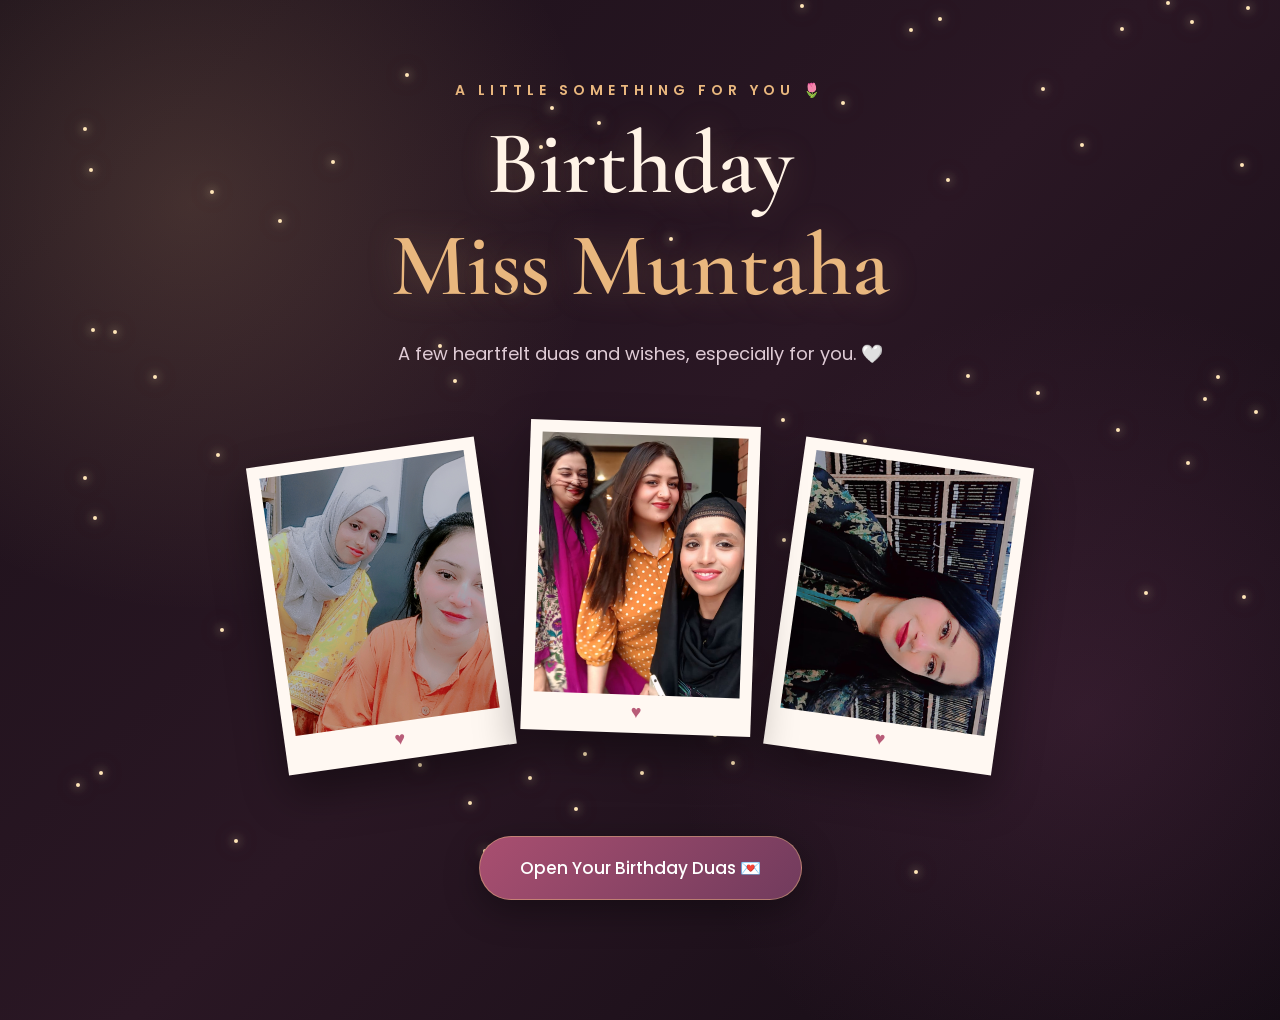
<file: pages/page3.html>
<!DOCTYPE html>
<html lang="en">

<head>

    <meta charset="UTF-8">

    <meta name="viewport" content="width=device-width, initial-scale=1.0">

    <title>A Letter For Miss Muntaha 🌷</title>

    <!-- Google Fonts -->
    <link rel="preconnect" href="https://fonts.googleapis.com">
    <link rel="preconnect" href="https://fonts.gstatic.com" crossorigin>

    <link
        href="https://fonts.googleapis.com/css2?family=Cormorant+Garamond:wght@400;500;600;700&family=Poppins:wght@300;400;500;600&display=swap"
        rel="stylesheet"
    >

    <!-- Page 3 CSS -->
    <link rel="stylesheet" href="../css/page3.css">

</head>


<body>

    <!-- ==========================================
         BACKGROUND EFFECTS
    =========================================== -->

    <div id="flowers"></div>

    <div id="sparkles"></div>


    <!-- ==========================================
         MUSIC
    =========================================== -->

    <audio id="birthdayMusic" loop>
        <source src="../assets/music/Piano.mp3" type="audio/mpeg">
    </audio>


    <!-- ==========================================
         MAIN PAGE
    =========================================== -->

    <main class="birthday-page">


        <!-- ======================================
             HEADING
        ======================================= -->

        <section class="birthday-heading">

            <div class="small-title">
                A LITTLE SOMETHING FOR YOU 🌷
            </div>

            <h1>
                Birthday
                <span>Miss Muntaha</span>
            </h1>

            <p class="intro-line">
                A few heartfelt duas and wishes,
                especially for you. 🤍
            </p>

        </section>


        <!-- ======================================
             PHOTO WALL
        ======================================= -->

        <section class="photo-wall">

            <div class="polaroid photo-one">

            
                  <img src="../assets/images/muntaha1.jpg" alt="Miss Muntaha">
                

            </div>


            <div class="polaroid photo-two">

                <img
                    src="../assets/images/muntaha2.jpeg"
                    alt="Memory"
                >

            </div>


            <div class="polaroid photo-three">

                <img
                    src="../assets/images/muntaha5.jpeg"
                    alt="Memory"
                >

            </div>

        </section>


        <!-- ======================================
             OPEN LETTER BUTTON
        ======================================= -->

        <button id="openLetter">

            Open Your Birthday Duas 💌

        </button>


        <!-- ======================================
             LETTER
        ======================================= -->

        <section class="letter-area">

            <div id="letter" class="letter hidden">


                <div class="letter-top">

                    <span>
                        Birthday Duas & Wishes 🌷
                    </span>

                    <span>
                        ❤️
                    </span>

                </div>


                <div class="letter-content">

                    <h2>
                        A Few Duas For You ✨
                    </h2>


                    <p>
                        May Allah bless your life with endless
                        happiness, peace and countless beautiful
                        moments. 🤍
                    </p>


                    <p>
                        May every difficulty become easy for you,
                        every worry turn into peace, and every
                        prayer of your heart be answered in the
                        most beautiful way. 🌷
                    </p>


                    <p>
                        May Allah always protect you from sadness,
                        surround you with people who genuinely care
                        for you, and keep your heart peaceful. ❤️
                    </p>


                    <p>
                        May you always have the courage to chase
                        your dreams, the strength to overcome every
                        challenge, and the happiness you truly
                        deserve. ✨
                    </p>


                    <p>
                        May this new year of your life bring you
                        success in everything you do, beautiful
                        opportunities, good health, peace of mind,
                        and countless reasons to smile. 🌸
                    </p>


                    <p class="final-wish">

                        And may Allah give you a life filled with
                        barakah, love, respect, success and happiness
                        — today, tomorrow, and always. 🤲🏻❤️

                    </p>


                    <h3>

                        May All Your Beautiful Wishes Come True!
                        🎂✨

                    </h3>


                    <p class="signature">

                        Happiest Birthday Once Again! 🌷
                        <br>
                        May you always keep smiling. ❤️

                    </p>

                </div>

            </div>

        </section>


        <!-- ======================================
             ENDING
        ======================================= -->

        <section id="ending" class="ending hidden">

            <p>
                Some people deserve more than just a birthday wish...
            </p>

            <h2>
                They deserve a lifetime of happiness. 🌷✨
            </h2>

            <p>
                And I sincerely pray that Allah gives you
                exactly that. ❤️
            </p>

        </section>


    </main>


    <!-- ==========================================
         PAGE 3 JAVASCRIPT
    =========================================== -->

    <script src="../js/page3.js"></script>

</body>

</html>
</file>
<file: css/page3.css>
/* ==========================================
   PAGE 3 — BIRTHDAY LETTER
   MISS MUNTAHA 🌷
========================================== */

* {
    margin: 0;
    padding: 0;
    box-sizing: border-box;
}

html {
    scroll-behavior: smooth;
}

body {
    min-height: 100vh;

    overflow-x: hidden;
    overflow-y: auto;

    font-family: 'Poppins', sans-serif;

    background:
        radial-gradient(
            circle at 15% 20%,
            rgba(232, 183, 132, .16),
            transparent 30%
        ),
        radial-gradient(
            circle at 85% 70%,
            rgba(157, 78, 128, .16),
            transparent 32%
        ),
        linear-gradient(
            135deg,
            #1b1019,
            #2a1724,
            #120b13
        );

    color: #fff;
}
/* ==========================================
   PAGE 3 — BIRTHDAY LETTER
   MISS MUNTAHA 🌷
========================================== */


/* ==========================================
   RESET
========================================== */

* {
    margin: 0;
    padding: 0;
    box-sizing: border-box;
}


html {
    scroll-behavior: smooth;
}


body {

    min-height: 100vh;

    overflow-x: hidden;
    overflow-y: auto;

    font-family: 'Poppins', sans-serif;

    color: #ffffff;

    background:

        radial-gradient(
            circle at 15% 20%,
            rgba(232, 183, 132, 0.18),
            transparent 30%
        ),

        radial-gradient(
            circle at 85% 70%,
            rgba(157, 78, 128, 0.18),
            transparent 32%
        ),

        linear-gradient(
            135deg,
            #1b1019,
            #2a1724,
            #120b13
        );

}


/* ==========================================
   BACKGROUND EFFECTS
========================================== */

#flowers,
#sparkles {

    position: fixed;

    inset: 0;

    width: 100%;
    height: 100%;

    pointer-events: none;

    overflow: hidden;

}


#flowers {
    z-index: 0;
}


#sparkles {
    z-index: 1;
}


/* ==========================================
   FLOWERS
========================================== */

.flower {

    position: absolute;

    color: rgba(255, 213, 226, 0.75);

    opacity: 0;

    animation:
        flowerFloat
        linear
        infinite;

}


@keyframes flowerFloat {

    0% {

        transform:
            translateY(110vh)
            rotate(0deg);

        opacity: 0;

    }

    15% {
        opacity: 0.8;
    }

    85% {
        opacity: 0.8;
    }

    100% {

        transform:
            translateY(-15vh)
            rotate(360deg);

        opacity: 0;

    }

}


/* ==========================================
   SPARKLES
========================================== */

.sparkle {

    position: absolute;

    width: 4px;
    height: 4px;

    border-radius: 50%;

    background: #ffe6b8;

    box-shadow:
        0 0 10px #ffe6b8,
        0 0 20px rgba(255, 230, 184, 0.5);

    animation:
        sparkleGlow
        2s
        infinite
        ease-in-out;

}


@keyframes sparkleGlow {

    0%,
    100% {

        opacity: 0.2;

        transform:
            scale(0.6);

    }

    50% {

        opacity: 1;

        transform:
            scale(1.5);

    }

}


/* ==========================================
   MAIN PAGE
========================================== */

.birthday-page {

    position: relative;

    z-index: 5;

    width: 100%;

    min-height: 100vh;

    padding:
        80px
        25px
        120px;

    text-align: center;

}


/* ==========================================
   HEADER
========================================== */

.birthday-heading {

    max-width: 950px;

    margin:
        0
        auto
        55px;

    animation:
        fadeDown
        1.2s
        ease;

}


.small-title {

    color: #e9b77e;

    font-size: 14px;

    letter-spacing: 5px;

    font-weight: 600;

    margin-bottom: 18px;

}


.birthday-heading h1 {

    font-family:
        'Cormorant Garamond',
        serif;

    font-size:
        clamp(3rem, 7vw, 6rem);

    line-height: 1;

    font-weight: 600;

    color: #fff3e6;

    text-shadow:
        0 0 35px
        rgba(232, 183, 132, 0.25);

}


.birthday-heading h1 span {

    display: block;

    margin-top: 12px;

    color: #e9b77e;

}


.intro-line {

    max-width: 700px;

    margin:
        28px
        auto
        0;

    color: #dfcbd5;

    font-size: 18px;

    line-height: 1.8;

}


/* ==========================================
   PHOTO WALL
========================================== */

.photo-wall {

    width: 100%;

    max-width: 1000px;

    margin:
        50px
        auto
        70px;

    display: flex;

    justify-content: center;

    align-items: center;

    gap: 30px;

    min-height: 340px;

}


/* ==========================================
   POLAROID
========================================== */

.polaroid {

    width: 230px;

    padding:
        12px
        12px
        38px;

    background: #fff8f2;

    box-shadow:
        0 20px 45px
        rgba(0, 0, 0, 0.4);

    position: relative;

    transition:
        0.5s ease;

}


.polaroid::after {

    content: "♥";

    position: absolute;

    bottom: 8px;

    left: 50%;

    transform:
        translateX(-50%);

    color: #b85c78;

    font-size: 18px;

}


.polaroid img {

    display: block;

    width: 100%;

    height: 260px;

    object-fit: cover;

}


.photo-one {

    transform:
        rotate(-8deg)
        translateY(10px);

}


.photo-two {

    transform:
        rotate(2deg)
        translateY(-18px);

    z-index: 2;

}


.photo-three {

    transform:
        rotate(8deg)
        translateY(10px);

}


.polaroid:hover {

    transform:
        rotate(0deg)
        translateY(-15px)
        scale(1.07);

    z-index: 10;

    box-shadow:

        0 25px 60px
        rgba(0, 0, 0, 0.55),

        0 0 35px
        rgba(233, 183, 126, 0.18);

}


/* ==========================================
   OPEN LETTER BUTTON
========================================== */

#openLetter {

    border:
        1px solid
        rgba(233, 183, 126, 0.5);

    background:

        linear-gradient(
            135deg,
            #a94f70,
            #713b5d
        );

    color: white;

    padding:
        18px
        40px;

    border-radius: 50px;

    font-family:
        'Poppins',
        sans-serif;

    font-size: 17px;

    font-weight: 500;

    cursor: pointer;

    box-shadow:
        0 10px 35px
        rgba(0, 0, 0, 0.35);

    transition:
        0.4s ease;

}


#openLetter:hover {

    transform:
        translateY(-5px)
        scale(1.04);

    box-shadow:

        0 15px 40px
        rgba(233, 183, 126, 0.25);

}


/* ==========================================
   LETTER AREA
========================================== */

.letter-area {

    width: 100%;

    max-width: 850px;

    margin:
        0
        auto;

}


/* ==========================================
   LETTER
========================================== */

.letter {

    margin-top: 40px;

    padding:
        55px
        50px;

    text-align: left;

    background:

        linear-gradient(
            145deg,
            rgba(255, 248, 242, 0.98),
            rgba(247, 228, 218, 0.98)
        );

    color: #3b202d;

    border-radius: 14px;

    box-shadow:

        0 30px 80px
        rgba(0, 0, 0, 0.5);

    position: relative;

    overflow: hidden;

    animation:
        letterOpen
        0.9s
        ease;

}


/* ==========================================
   INNER BORDER
========================================== */

.letter::before {

    content: "";

    position: absolute;

    inset: 13px;

    border:
        1px solid
        rgba(142, 76, 94, 0.22);

    border-radius: 7px;

    pointer-events: none;

}


/* ==========================================
   TOP DECORATION
========================================== */

.letter::after {

    content: "✦";

    position: absolute;

    top: 15px;

    left: 50%;

    transform:
        translateX(-50%);

    color: #c78a5b;

    font-size: 18px;

    background: #f8e9df;

    padding:
        0
        12px;

}


/* ==========================================
   LETTER TOP
========================================== */

.letter-top {

    display: flex;

    justify-content: space-between;

    align-items: center;

    padding-bottom: 20px;

    margin-bottom: 30px;

    border-bottom:
        1px solid
        rgba(59, 32, 45, 0.15);

    color: #8d4b62;

    font-family:
        'Cormorant Garamond',
        serif;

    font-size: 23px;

    position: relative;

    z-index: 2;

}


/* ==========================================
   LETTER CONTENT
========================================== */

.letter-content {

    position: relative;

    z-index: 2;

}


.letter-content h2 {

    text-align: center;

    font-family:
        'Cormorant Garamond',
        serif;

    font-size: 43px;

    color: #713b5d;

    margin-bottom: 30px;

}


.letter-content p {

    font-family:
        'Cormorant Garamond',
        serif;

    font-size: 22px;

    line-height: 1.85;

    margin-bottom: 20px;

}


.letter-content strong {

    color: #9b4d6c;

}


/* ==========================================
   FINAL WISH
========================================== */

.final-wish {

    margin-top: 30px;

    padding:
        24px
        28px;

    background:

        linear-gradient(
            135deg,
            rgba(169, 79, 112, 0.08),
            rgba(233, 183, 126, 0.12)
        );

    border-left:
        4px solid
        #b86a84;

    border-radius: 7px;

    box-shadow:
        0 8px 25px
        rgba(112, 59, 93, 0.08);

}


/* ==========================================
   FINAL HEADING
========================================== */

.letter-content h3 {

    text-align: center;

    margin-top: 40px;

    color: #8d4b62;

    font-family:
        'Cormorant Garamond',
        serif;

    font-size: 32px;

    line-height: 1.4;

}


/* ==========================================
   SIGNATURE
========================================== */

.signature {

    text-align: right;

    margin-top: 38px;

    color: #805269;

    font-size: 21px !important;

}


/* ==========================================
   ENDING
========================================== */

.ending {

    max-width: 750px;

    margin:
        80px
        auto
        0;

    padding: 35px;

    text-align: center;

    animation:
        fadeUp
        1s
        ease;

}


.ending p {

    color: #d8bdca;

    font-size: 18px;

    line-height: 1.7;

}


.ending h2 {

    margin-top: 15px;

    color: #e9b77e;

    font-family:
        'Cormorant Garamond',
        serif;

    font-size: 38px;

    line-height: 1.4;

}


.ending p:last-child {

    margin-top: 18px;

    color: #f3d8df;

    font-size: 20px;

}


/* ==========================================
   HIDDEN
========================================== */

.hidden {

    display: none !important;

}


/* ==========================================
   ANIMATIONS
========================================== */

@keyframes letterOpen {

    from {

        opacity: 0;

        transform:
            translateY(50px)
            scale(0.96);

    }

    to {

        opacity: 1;

        transform:
            translateY(0)
            scale(1);

    }

}


@keyframes fadeDown {

    from {

        opacity: 0;

        transform:
            translateY(-30px);

    }

    to {

        opacity: 1;

        transform:
            translateY(0);

    }

}


@keyframes fadeUp {

    from {

        opacity: 0;

        transform:
            translateY(30px);

    }

    to {

        opacity: 1;

        transform:
            translateY(0);

    }

}


/* ==========================================
   MOBILE
========================================== */

@media (max-width: 700px) {


    .birthday-page {

        padding:
            55px
            16px
            80px;

    }


    .small-title {

        font-size: 11px;

        letter-spacing: 3px;

    }


    .intro-line {

        font-size: 16px;

    }


    .photo-wall {

        gap: 5px;

        min-height: 260px;

        margin:
            35px
            auto
            50px;

    }


    .polaroid {

        width: 31vw;

        padding:
            7px
            7px
            25px;

    }


    .polaroid img {

        height: 180px;

    }


    .photo-one {

        transform:
            rotate(-7deg)
            translateY(8px);

    }


    .photo-two {

        transform:
            rotate(1deg)
            translateY(-10px);

    }


    .photo-three {

        transform:
            rotate(7deg)
            translateY(8px);

    }


    .letter {

        padding:
            38px
            22px;

    }


    .letter-content h2 {

        font-size: 35px;

    }


    .letter-content p {

        font-size: 19px;

        line-height: 1.75;

    }


    .letter-content h3 {

        font-size: 28px;

    }


    .signature {

        text-align: center;

    }


    .ending {

        padding:
            25px
            10px;

    }


    .ending h2 {

        font-size: 31px;

    }

}


/* ==========================================
   SMALL PHONES
========================================== */

@media (max-width: 420px) {


    .birthday-page {

        padding-left: 12px;

        padding-right: 12px;

    }


    .photo-wall {

        gap: 2px;

    }


    .polaroid {

        width: 32vw;

    }


    .polaroid img {

        height: 145px;

    }


    .polaroid::after {

        font-size: 13px;

    }


    #openLetter {

        width: 90%;

        padding:
            16px
            20px;

        font-size: 15px;

    }


    .letter {

        padding:
            35px
            18px;

    }


    .letter::before {

        inset: 8px;

    }


    .letter-content h2 {

        font-size: 31px;

    }


    .letter-content p {

        font-size: 18px;

    }


    .final-wish {

        padding:
            18px;

    }

}
</file>
